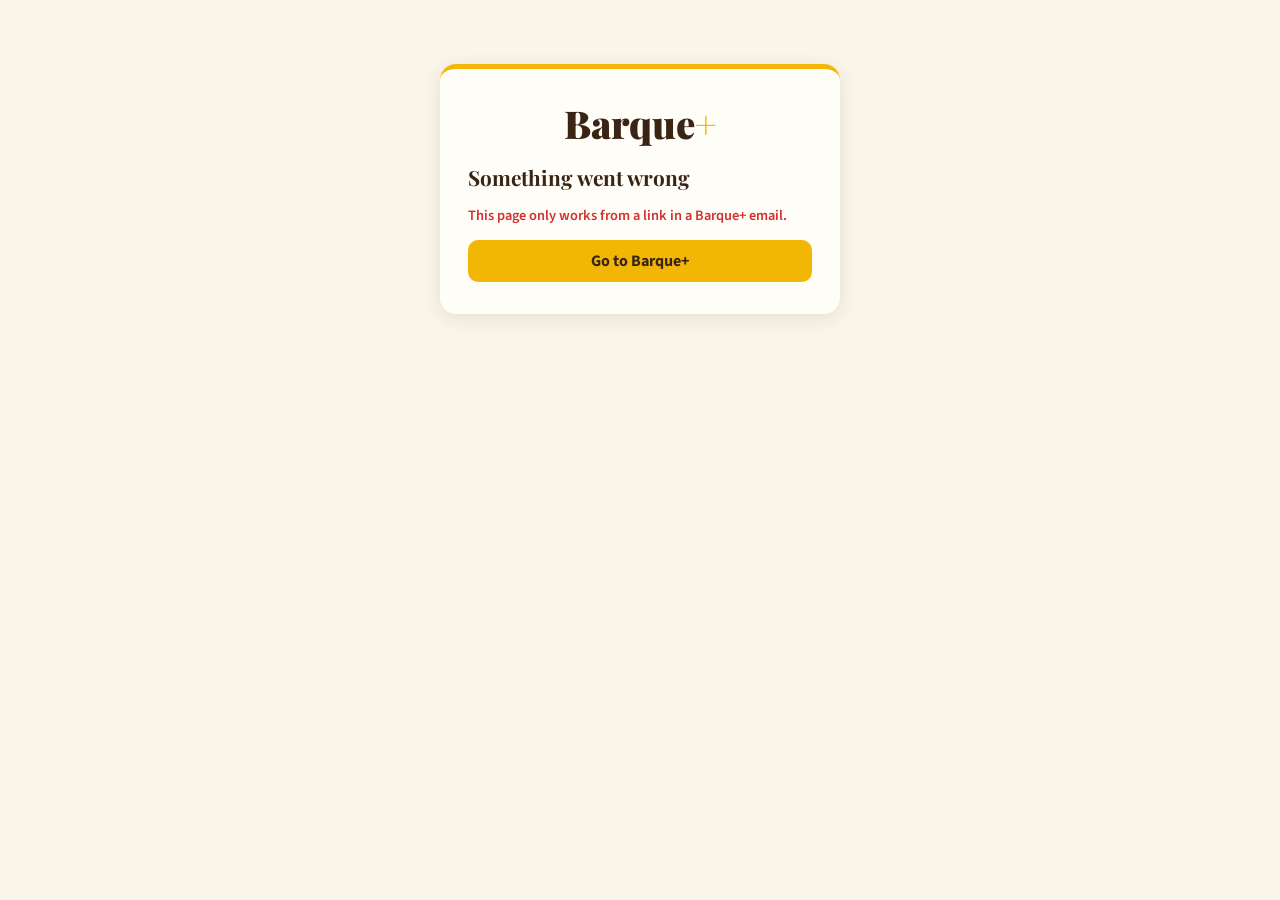
<file: auth-action.html>
<!DOCTYPE html>
<html lang="en">
<head>
  <meta charset="UTF-8">
  <meta name="viewport" content="width=device-width, initial-scale=1.0">
  <link rel="icon" href="data:image/svg+xml,%3Csvg xmlns='http://www.w3.org/2000/svg' viewBox='0 0 64 64'%3E%3Crect width='64' height='64' rx='14' fill='%233a2414'/%3E%3Ctext x='8' y='46' font-family='Georgia,serif' font-weight='900' font-size='38' fill='%23fffdf8'%3EB%3C/text%3E%3Ctext x='36' y='40' font-family='Georgia,serif' font-weight='900' font-size='30' fill='%23f2b705'%3E+%3C/text%3E%3C/svg%3E">
  <!-- Use the saved season theme right away (before the page draws) -->
  <script>try { var t = localStorage.getItem('barque.theme'); if (t && t !== 'fall') document.documentElement.dataset.theme = t; } catch (e) {}</script>
  <title>Barque+</title>
  <link rel="preconnect" href="https://fonts.googleapis.com">
  <link rel="preconnect" href="https://fonts.gstatic.com" crossorigin>
  <link href="https://fonts.googleapis.com/css2?family=Playfair+Display:wght@700;900&family=Source+Sans+3:wght@400;600;700&display=swap" rel="stylesheet">
  <link rel="stylesheet" href="css/style.css">
</head>
<!-- This page opens from the links in Barque+ emails
     (verify your email / reset your password). -->
<body class="action-page">
  <main class="action-card">
    <div class="auth-brand">Barque<span class="plus">+</span></div>

    <h3 class="auth-heading" id="actionHeading">One moment…</h3>
    <p class="code-note" id="actionNote" hidden></p>
    <p class="form-error" id="actionError" role="alert"></p>

    <!-- Only for "reset password" links -->
    <form class="auth-form" id="resetForm" novalidate hidden>
      <label class="field">
        <span>New password (at least 6 characters)</span>
        <input type="password" id="newPassword" autocomplete="new-password">
      </label>
      <label class="field">
        <span>Type password again</span>
        <input type="password" id="newConfirm" autocomplete="new-password">
      </label>
      <p class="form-error" id="resetError" role="alert"></p>
      <button type="submit" class="btn-primary" id="resetBtn">Set New Password</button>
    </form>

    <a class="btn-primary btn-link" id="homeLink" href="./" hidden>Go to Barque+</a>
  </main>

  <script type="module" src="js/auth-action.js"></script>
</body>
</html>
</file>
<file: css/style.css>
/* ============================================================
   Barque+ main stylesheet
   Colors: brown, yellow, white, with brighter accents for emphasis.
   Change a color here and it updates everywhere.
   ============================================================ */
:root {
  --brown-900: #3a2414;
  --brown-800: #4d311b;
  --brown-600: #7a5230;
  --brown-300: #c9ad8c;
  --yellow-500: #f2b705;
  --yellow-400: #ffc928;
  --yellow-100: #fff3c4;
  --white: #fffdf8;
  --paper: #faf5e9;

  /* Accent highlights (for emphasis only) */
  --accent-teal: #1f9e8f;
  --accent-red: #d9480f;

  /* The same colors as "r, g, b", for see-through shadows and glows */
  --shadow-rgb: 58, 36, 20;
  --gold-rgb: 242, 183, 5;
  --teal-rgb: 31, 158, 143;
  --red-rgb: 217, 72, 15;

  --left-open: 240px;
  --right-open: 260px;
  --closed: 64px;
  --speed: 0.35s;
  --ease: cubic-bezier(0.4, 0, 0.2, 1);

  --font-display: "Playfair Display", Georgia, "Times New Roman", serif;
  --font-body: "Source Sans 3", -apple-system, "Segoe UI", Helvetica, Arial, sans-serif;
}

* { box-sizing: border-box; }

html, body {
  margin: 0;
  transition: background-color 0.4s;
  height: 100%;
  background: var(--paper);
  color: var(--brown-900);
  font-family: var(--font-body);
}

.plus { color: var(--yellow-500); }

/* ---------- Overall 3-column layout ---------- */
.app {
  display: flex;
  height: 100vh;
  overflow: hidden;
}

.main {
  flex: 1;
  min-width: 0;
  overflow-y: auto;
  padding: 0 48px 48px;
}

/* ---------- Shared sidebar behaviour ---------- */
.sidebar {
  flex-shrink: 0;
  display: flex;
  flex-direction: column;
  overflow: hidden;
  transition: width var(--speed) var(--ease);
}
.sidebar-left  { width: var(--left-open); }
.sidebar-right { width: var(--right-open); }
.sidebar.collapsed { width: var(--closed); }

/* Text that fades away when a sidebar is collapsed */
.fade-label {
  white-space: nowrap;
  transition: opacity calc(var(--speed) * 0.6) var(--ease);
}
.sidebar.collapsed .fade-label {
  opacity: 0;
  pointer-events: none;
}

.sidebar-top {
  display: flex;
  align-items: center;
  height: 72px;
  padding: 0 12px;
}

.collapse-btn {
  width: 40px;
  height: 40px;
  flex-shrink: 0;
  border: none;
  border-radius: 10px;
  background: transparent;
  cursor: pointer;
  display: grid;
  place-items: center;
  transition: background 0.2s, transform var(--speed) var(--ease);
}
.collapse-btn svg {
  width: 22px;
  height: 22px;
  fill: none;
  stroke-width: 2.5;
  stroke-linecap: round;
  stroke-linejoin: round;
}
/* Arrow flips direction when collapsed */
.sidebar.collapsed .collapse-btn { transform: rotate(180deg); }

/* ---------- LEFT sidebar ---------- */
.sidebar-left {
  background: linear-gradient(180deg, var(--brown-900), var(--brown-800));
  color: var(--white);
  box-shadow: 2px 0 12px rgba(var(--shadow-rgb), 0.25);
  z-index: 2;
}
.sidebar-left .sidebar-top { justify-content: space-between; }
.sidebar-left .collapse-btn svg { stroke: var(--yellow-400); }
.sidebar-left .collapse-btn:hover { background: rgba(255, 255, 255, 0.1); }

.brand {
  position: relative;
  text-decoration: none;
  color: var(--white);
  font-family: var(--font-display);
  font-weight: 900;
  font-size: 1.7rem;
  height: 40px;
  min-width: 40px;
  display: flex;
  align-items: center;
}
.brand-full { padding-left: 4px; }
/* When collapsed, hide the brand entirely and keep just the arrow button centered */
.sidebar-left.collapsed .brand { display: none; }
.sidebar-left.collapsed .sidebar-top { justify-content: center; }

.nav {
  display: flex;
  flex-direction: column;
  gap: 4px;
  padding: 12px;
  border-top: 1px solid rgba(var(--gold-rgb), 0.25);
}
.nav-link {
  display: flex;
  align-items: center;
  gap: 14px;
  height: 44px;
  padding: 0 10px;
  border-radius: 10px;
  color: var(--brown-300);
  text-decoration: none;
  font-weight: 600;
  font-size: 1rem;
  transition: background 0.2s, color 0.2s;
}
.nav-link svg {
  width: 22px;
  height: 22px;
  flex-shrink: 0;
  fill: none;
  stroke: currentColor;
  stroke-width: 1.8;
  stroke-linecap: round;
  stroke-linejoin: round;
}
.nav-link:hover {
  background: rgba(255, 255, 255, 0.08);
  color: var(--white);
}
.nav-link.active {
  background: var(--yellow-500);
  color: var(--brown-900);
}

.sidebar-foot {
  margin-top: auto;
  padding: 16px 20px;
  font-size: 0.8rem;
  color: var(--brown-300);
  letter-spacing: 0.04em;
  text-transform: uppercase;
}

/* ---------- RIGHT sidebar ---------- */
.sidebar-right {
  background: var(--white);
  border-left: 4px solid var(--yellow-500);
  box-shadow: -2px 0 12px rgba(var(--shadow-rgb), 0.08);
}
.sidebar-right .collapse-btn svg { stroke: var(--brown-600); }
.sidebar-right .collapse-btn:hover { background: var(--yellow-100); }
.sidebar-right.collapsed .sidebar-top { justify-content: center; padding: 0; }

.profile {
  display: flex;
  flex-direction: column;
  align-items: center;
  padding: 8px 16px 24px;
  border-bottom: 1px solid var(--yellow-100);
  transition: padding var(--speed) var(--ease);
}
.sidebar-right.collapsed .profile { padding: 8px 0 16px; }

.avatar {
  width: 96px;
  height: 96px;
  padding: 0;
  border-radius: 50%;
  border: 4px solid var(--yellow-500);
  background: var(--yellow-100);
  cursor: pointer;
  overflow: hidden;
  transition: width var(--speed) var(--ease), height var(--speed) var(--ease),
              border-width var(--speed) var(--ease), transform 0.2s, box-shadow 0.2s;
}
.avatar:hover {
  transform: scale(1.05);
  box-shadow: 0 0 0 4px rgba(var(--teal-rgb), 0.35);
}
.avatar svg {
  width: 100%;
  height: 100%;
  display: block;
}
.sidebar-right.collapsed .avatar {
  width: 40px;
  height: 40px;
  border-width: 2px;
}

.profile-type {
  margin-top: 14px;
  padding: 3px 12px;
  border-radius: 999px;
  background: var(--accent-teal);
  color: var(--white);
  font-size: 0.8rem;
  font-weight: 700;
  letter-spacing: 0.05em;
  text-transform: uppercase;
}
.sidebar-right.collapsed .profile-type {
  height: 0;
  margin: 0;
  padding: 0;
}

.sidebar-slot {
  flex: 1;
  padding: 16px;
}

/* ---------- Main area: newspaper masthead ---------- */
.masthead {
  text-align: center;
  padding: 28px 0 18px;
  border-bottom: 3px double var(--brown-800);
  margin-bottom: 32px;
}
.masthead-date {
  font-size: 0.85rem;
  font-weight: 600;
  letter-spacing: 0.12em;
  text-transform: uppercase;
  color: var(--brown-600);
}
.masthead-title {
  margin: 4px 0 0;
  font-family: var(--font-display);
  font-weight: 900;
  font-size: clamp(2.8rem, 6vw, 4.5rem);
  line-height: 1.05;
  color: var(--brown-900);
}
.masthead-sub {
  font-style: italic;
  color: var(--brown-600);
}

/* ---------- Page content ---------- */
.page-title {
  font-family: var(--font-display);
  font-size: 2rem;
  margin: 0 0 8px;
  display: inline-block;
  border-bottom: 5px solid var(--yellow-500);
}
.placeholder {
  margin-top: 24px;
  padding: 40px;
  border: 2px dashed var(--brown-300);
  border-radius: 14px;
  text-align: center;
  color: var(--brown-600);
  background: var(--white);
}

/* Keep content at a readable width even when both sidebars are closed */
.masthead, .page {
  max-width: 1000px;
  margin-left: auto;
  margin-right: auto;
}

/* ============================================================
   Logged in / logged out (Step 3: accounts)
   ============================================================ */

/* While checking whether you're logged in, show nothing (avoids a flash) */
body.checking .app { visibility: hidden; }

/* Logged out: no website at all, only the right sidebar */
body.logged-out .sidebar-left,
body.logged-out .main > * { display: none; }
body.logged-out .sidebar-right { width: 320px; }
body.logged-out .sidebar-right .collapse-btn { display: none; }
body.logged-out .sidebar-right.collapsed .fade-label { opacity: 1; pointer-events: auto; }

body.logged-out .only-logged-in { display: none !important; }
body.logged-in  .only-logged-out { display: none !important; }

.profile-name {
  margin-top: 12px;
  font-family: var(--font-display);
  font-weight: 700;
  font-size: 1.2rem;
  max-width: 100%;
  overflow: hidden;
  text-overflow: ellipsis;
}
.profile-name + .profile-type { margin-top: 6px; }
.sidebar-right.collapsed .profile-name { height: 0; margin: 0; }

.sidebar-bottom {
  padding: 16px;
  border-top: 1px solid var(--yellow-100);
}

/* ---------- Buttons ---------- */
.btn-primary,
.btn-outline {
  width: 100%;
  height: 42px;
  border-radius: 10px;
  font-family: var(--font-body);
  font-size: 1rem;
  font-weight: 700;
  cursor: pointer;
  transition: background 0.2s, transform 0.1s, box-shadow 0.2s;
}
.btn-primary {
  border: none;
  background: var(--yellow-500);
  color: var(--brown-900);
}
.btn-primary:hover { background: var(--yellow-400); box-shadow: 0 3px 10px rgba(var(--gold-rgb), 0.4); }
.btn-primary:active { transform: translateY(1px); }
.btn-primary:disabled { opacity: 0.6; cursor: wait; }

.btn-outline {
  border: 2px solid var(--brown-300);
  background: transparent;
  color: var(--brown-600);
}
.btn-outline:hover { border-color: var(--accent-red); color: var(--accent-red); }

.link-btn {
  border: none;
  background: none;
  padding: 4px;
  color: var(--accent-teal);
  font-family: var(--font-body);
  font-size: 0.9rem;
  font-weight: 600;
  cursor: pointer;
}
.link-btn:hover { text-decoration: underline; }

/* ---------- Login / create account panel ---------- */
.auth {
  padding: 8px 24px 24px;
  display: flex;
  flex-direction: column;
}
.auth-brand {
  font-family: var(--font-display);
  font-weight: 900;
  font-size: 2.4rem;
  text-align: center;
  margin-top: 12px;
}
.auth-welcome {
  text-align: center;
  color: var(--brown-600);
  margin: 4px 0 20px;
}

.auth-tabs {
  display: flex;
  gap: 6px;
  padding: 4px;
  background: var(--yellow-100);
  border-radius: 12px;
}
.auth-tab {
  flex: 1;
  height: 38px;
  border: none;
  border-radius: 9px;
  background: transparent;
  color: var(--brown-600);
  font-family: var(--font-body);
  font-size: 0.9rem;
  font-weight: 700;
  white-space: nowrap;
  cursor: pointer;
  transition: background 0.2s, color 0.2s;
}
.auth-tab:hover { color: var(--brown-900); }
.auth-tab.active {
  background: var(--brown-800);
  color: var(--white);
}

.auth-form {
  display: flex;
  flex-direction: column;
  gap: 12px;
  margin-top: 20px;
  animation: slideDown 0.3s var(--ease);
}
.auth-form[hidden] { display: none; }
@keyframes slideDown {
  from { opacity: 0; transform: translateY(-8px); }
  to   { opacity: 1; transform: none; }
}
.auth-heading {
  margin: 0;
  font-family: var(--font-display);
  font-size: 1.3rem;
}

.field {
  display: flex;
  flex-direction: column;
  gap: 4px;
  font-size: 0.85rem;
  font-weight: 700;
  color: var(--brown-600);
}
.field input {
  height: 42px;
  padding: 0 12px;
  border: 2px solid var(--brown-300);
  border-radius: 10px;
  background: var(--white);
  color: var(--brown-900);
  font-family: var(--font-body);
  font-size: 1rem;
  transition: border-color 0.2s, box-shadow 0.2s;
}
.field input:focus {
  outline: none;
  border-color: var(--yellow-500);
  box-shadow: 0 0 0 3px rgba(var(--gold-rgb), 0.3);
}
.field[hidden] { display: none; }

.username-preview {
  margin-top: -6px;
  font-size: 0.85rem;
  color: var(--accent-teal);
  min-height: 0;
}
.username-preview:empty { display: none; }

.form-error {
  margin: 0;
  color: #d32f2f;
  font-size: 0.9rem;
  font-weight: 600;
}
.form-error:empty { display: none; }

/* ---------- Messages ---------- */
.code-note {
  margin: 0;
  padding: 10px 12px;
  border-radius: 10px;
  background: rgba(var(--teal-rgb), 0.1);
  border-left: 4px solid var(--accent-teal);
  font-size: 0.9rem;
  color: var(--brown-800);
  line-height: 1.4;
}
.form-success {
  margin: 0;
  color: var(--accent-teal);
  font-size: 0.9rem;
  font-weight: 600;
}
.form-success:empty { display: none; }
.auth-links {
  display: flex;
  flex-wrap: wrap;
  justify-content: center;
  gap: 4px 14px;
}
.auth-links [hidden] { display: none; }

/* ---------- Waiting for email verification ---------- */
.verify {
  display: flex;
  flex-direction: column;
  gap: 12px;
  margin-top: 4px;
  animation: slideDown 0.3s var(--ease);
}
.verify[hidden] { display: none; }
#authChooser[hidden] { display: none; }

/* ---------- Page that opens from email links (auth-action.html) ---------- */
body.action-page {
  display: flex;
  justify-content: center;
  align-items: flex-start;
  padding: 64px 16px;
}
.action-card {
  width: 100%;
  max-width: 400px;
  display: flex;
  flex-direction: column;
  gap: 14px;
  padding: 28px 28px 32px;
  background: var(--white);
  border-radius: 16px;
  border-top: 5px solid var(--yellow-500);
  box-shadow: 0 4px 18px rgba(var(--shadow-rgb), 0.1);
}
.action-card .auth-brand { margin-top: 0; }
.action-card .auth-form { margin-top: 0; }
.action-card [hidden] { display: none !important; }
.btn-link {
  display: grid;
  place-items: center;
  text-decoration: none;
}

/* ============================================================
   News (Step 4)
   ============================================================ */
.news-sample-note { margin: 8px 0 0; }

.news-toolbar {
  display: flex;
  flex-wrap: wrap;
  gap: 12px;
  align-items: center;
  margin: 20px 0 8px;
}
.news-search {
  flex: 1;
  min-width: 220px;
  display: flex;
  align-items: center;
  gap: 8px;
  height: 44px;
  padding: 0 14px;
  background: var(--white);
  border: 2px solid var(--brown-300);
  border-radius: 999px;
  transition: border-color 0.2s, box-shadow 0.2s;
}
.news-search:focus-within {
  border-color: var(--yellow-500);
  box-shadow: 0 0 0 3px rgba(var(--gold-rgb), 0.25);
}
.news-search svg {
  width: 18px; height: 18px; flex-shrink: 0;
  fill: none; stroke: var(--brown-600); stroke-width: 2.2; stroke-linecap: round;
}
.news-search input {
  flex: 1; border: none; outline: none; background: transparent;
  font-family: var(--font-body); font-size: 1rem; color: var(--brown-900);
}
.news-sort {
  display: flex; align-items: center; gap: 8px;
  font-size: 0.9rem; font-weight: 700; color: var(--brown-600);
}
.news-sort select {
  height: 44px; padding: 0 12px; border-radius: 10px;
  border: 2px solid var(--brown-300); background: var(--white);
  font-family: var(--font-body); font-size: 0.95rem; color: var(--brown-900); cursor: pointer;
}

.news-list { display: flex; flex-direction: column; gap: 16px; margin-top: 8px; }

.news-card {
  display: flex;
  align-items: stretch;
  background: var(--white);
  border-radius: 14px;
  box-shadow: 0 2px 10px rgba(var(--shadow-rgb), 0.08);
  overflow: hidden;
  transition: transform 0.15s, box-shadow 0.2s;
}
.news-card:hover { transform: translateY(-2px); box-shadow: 0 6px 18px rgba(var(--shadow-rgb), 0.14); }

.news-card-main {
  flex: 1; min-width: 0;
  display: flex; gap: 18px;
  padding: 16px;
  color: inherit; text-decoration: none;
}
.news-thumb {
  width: 180px; height: 120px; flex-shrink: 0;
  border-radius: 10px; overflow: hidden; background: var(--yellow-100);
}
.news-thumb img { width: 100%; height: 100%; object-fit: cover; display: block; }
.news-thumb-empty {
  width: 100%; height: 100%; display: grid; place-items: center;
  font-family: var(--font-display); font-weight: 900; font-size: 2.6rem; color: var(--brown-300);
}
.news-thumb-empty span { color: var(--yellow-500); }

.news-info { min-width: 0; display: flex; flex-direction: column; gap: 4px; }
.news-meta { font-size: 0.85rem; font-weight: 600; color: var(--brown-600); display: flex; align-items: center; gap: 8px; flex-wrap: wrap; }
.new-label {
  padding: 1px 8px; border-radius: 999px;
  background: rgba(var(--teal-rgb), 0.12); color: var(--accent-teal);
  font-size: 0.72rem; font-weight: 700; letter-spacing: 0.06em; text-transform: uppercase;
}
.news-title { margin: 0; font-family: var(--font-display); font-size: 1.3rem; line-height: 1.25; }
.news-card:hover .news-title { color: var(--brown-600); }
.news-excerpt {
  margin: 2px 0 0; color: var(--brown-800); line-height: 1.45;
  display: -webkit-box; -webkit-line-clamp: 3; line-clamp: 3; -webkit-box-orient: vertical; overflow: hidden;
}
.news-views {
  display: inline-flex; align-items: center; gap: 5px;
  margin-top: auto; font-size: 0.85rem; color: var(--brown-600);
}
.news-views svg { width: 17px; height: 17px; fill: none; stroke: currentColor; stroke-width: 2; }

/* ---------- Voting ---------- */
.vote-box {
  display: flex; flex-direction: column; align-items: center; justify-content: center; gap: 2px;
  padding: 0 14px; border-left: 1px solid var(--yellow-100); background: var(--paper);
}
.vote-box.horizontal {
  flex-direction: row; gap: 6px; padding: 4px 8px;
  border: 1px solid var(--yellow-100); border-radius: 999px; background: var(--white);
}
.vote-box button {
  width: 34px; height: 30px; border: none; border-radius: 8px; background: transparent;
  cursor: pointer; display: grid; place-items: center; transition: background 0.15s, transform 0.1s;
}
.vote-box button:hover { background: var(--yellow-100); }
.vote-box button:active { transform: scale(0.9); }
.vote-box svg { width: 20px; height: 20px; fill: var(--brown-300); transition: fill 0.15s; }
.vote-up.voted svg { fill: var(--accent-teal); }
.vote-down.voted svg { fill: var(--accent-red); }
.vote-score { font-weight: 700; min-width: 2ch; text-align: center; color: var(--brown-900); }

/* ---------- One article ---------- */
.back-link {
  display: inline-block; margin-bottom: 16px;
  color: var(--accent-teal); font-weight: 700; text-decoration: none;
}
.back-link:hover { text-decoration: underline; }
.article { max-width: 720px; }
.article-title { margin: 0 0 10px; font-family: var(--font-display); font-size: clamp(1.8rem, 4vw, 2.6rem); line-height: 1.15; }
.article-meta {
  display: flex; flex-wrap: wrap; align-items: center; gap: 16px;
  padding-bottom: 14px; margin-bottom: 20px; border-bottom: 1px solid var(--brown-300);
  color: var(--brown-600); font-weight: 600; font-size: 0.95rem;
}
.article-meta .news-views { margin-top: 0; }
.article figure { margin: 22px 0; }
.article figure img { width: 100%; border-radius: 12px; display: block; }
.article figcaption { margin-top: 8px; font-size: 0.88rem; font-style: italic; color: var(--brown-600); }
.article-body p { font-size: 1.08rem; line-height: 1.7; margin: 0 0 16px; }
.article-body h3 { font-family: var(--font-display); font-size: 1.35rem; margin: 26px 0 10px; }
.article-body blockquote {
  margin: 20px 0; padding: 6px 0 6px 18px;
  border-left: 4px solid var(--yellow-500); font-style: italic; font-size: 1.1rem; color: var(--brown-800);
}
.article-source { display: inline-block; margin-top: 8px; color: var(--accent-teal); font-weight: 700; }

/* ---------- Comments ---------- */
.comments { max-width: 720px; margin-top: 40px; padding-top: 20px; border-top: 3px double var(--brown-800); }
.comments-title { margin: 0 0 12px; font-family: var(--font-display); font-size: 1.4rem; }
.comments-title span { color: var(--brown-600); font-size: 1rem; }
.comment-form textarea {
  width: 100%; padding: 12px; resize: vertical; min-height: 80px;
  border: 2px solid var(--brown-300); border-radius: 12px; background: var(--white);
  font-family: var(--font-body); font-size: 1rem; color: var(--brown-900);
}
.comment-form textarea:focus { outline: none; border-color: var(--yellow-500); box-shadow: 0 0 0 3px rgba(var(--gold-rgb), 0.25); }
.comment-form-row { display: flex; justify-content: space-between; align-items: center; margin-top: 8px; }
.comment-counter { font-size: 0.85rem; color: var(--brown-600); }
.comment-counter.full { color: var(--accent-red); font-weight: 700; }
.comment-post { width: auto; padding: 0 22px; }
.comment-list { list-style: none; margin: 18px 0 0; padding: 0; display: flex; flex-direction: column; gap: 12px; }
.comment { background: var(--white); border-radius: 12px; padding: 12px 16px; box-shadow: 0 1px 6px rgba(var(--shadow-rgb), 0.06); }
.comment-head { font-size: 0.85rem; color: var(--brown-600); }
.comment-head strong { color: var(--brown-900); }
.comment-text { margin: 4px 0 0; line-height: 1.5; white-space: pre-wrap; overflow-wrap: anywhere; }
.comment-empty { color: var(--brown-600); font-style: italic; }
/* An image that failed to load: hide the picture, keep any caption */
.article figure.image-failed img, img.image-failed { display: none; }

/* ============================================================
   Events (Step 5)
   ============================================================ */
.events-note { margin: 8px 0 0; }
.events-intro { color: var(--brown-600); margin: 12px 0 18px; }
.events-list { list-style: none; margin: 0; padding: 0; display: flex; flex-direction: column; gap: 12px; }

.event-item {
  opacity: var(--fade, 1);   /* older events fade (set per event in js/events.js) */
  transition: opacity 0.25s;
}
.event-item:hover, .event-item:focus-within { opacity: 1; }

.event-link {
  width: 100%;
  display: flex;
  align-items: center;
  gap: 18px;
  padding: 14px 18px;
  border: none;
  border-left: 5px solid var(--yellow-500);
  border-radius: 12px;
  background: var(--white);
  box-shadow: 0 2px 10px rgba(var(--shadow-rgb), 0.08);
  text-align: left;
  font-family: var(--font-body);
  color: var(--brown-900);
  cursor: pointer;
  transition: transform 0.15s, box-shadow 0.2s, border-color 0.2s;
}
.event-link:hover { transform: translateX(4px); box-shadow: 0 6px 18px rgba(var(--shadow-rgb), 0.14); border-left-color: var(--accent-teal); }
.event-link:focus-visible { outline: 3px solid rgba(var(--teal-rgb), 0.5); outline-offset: 2px; }

.event-date {
  width: 56px; height: 60px; flex-shrink: 0;
  display: flex; flex-direction: column; align-items: center; justify-content: center;
  border-radius: 10px; background: var(--brown-800); color: var(--white);
}
.event-month { font-size: 0.72rem; font-weight: 700; letter-spacing: 0.08em; text-transform: uppercase; color: var(--yellow-400); }
.event-day { font-family: var(--font-display); font-size: 1.5rem; font-weight: 900; line-height: 1; }

.event-text { flex: 1; min-width: 0; display: flex; flex-direction: column; gap: 3px; }
.event-title { font-family: var(--font-display); font-size: 1.2rem; font-weight: 700; }
.event-preview { color: var(--brown-600); font-size: 0.92rem; white-space: nowrap; overflow: hidden; text-overflow: ellipsis; }
.event-arrow { width: 22px; height: 22px; flex-shrink: 0; fill: none; stroke: var(--brown-300); stroke-width: 2.5; stroke-linecap: round; stroke-linejoin: round; transition: stroke 0.2s, transform 0.2s; }
.event-link:hover .event-arrow { stroke: var(--accent-teal); transform: translateX(3px); }

/* ============================================================
   Popup window (js/modal.js), shared by all sections
   ============================================================ */
.modal-overlay {
  position: fixed; inset: 0; z-index: 100;
  display: flex; align-items: center; justify-content: center; padding: 24px;
  background: rgba(var(--shadow-rgb), 0.45);
  opacity: 0; transition: opacity 0.2s;
}
.modal-overlay[hidden] { display: none; }
.modal-overlay.open { opacity: 1; }
.modal {
  position: relative;
  width: 100%; max-width: 560px; max-height: 85vh; overflow-y: auto;
  padding: 28px 30px 26px;
  background: var(--white);
  border-radius: 16px;
  border-top: 6px solid var(--yellow-500);
  box-shadow: 0 20px 50px rgba(var(--shadow-rgb), 0.3);
  transform: translateY(12px) scale(0.98); transition: transform 0.2s var(--ease);
}
.modal-overlay.open .modal { transform: none; }
.modal-close {
  position: absolute; top: 14px; right: 14px;
  width: 36px; height: 36px; border: none; border-radius: 50%;
  background: transparent; cursor: pointer; display: grid; place-items: center;
}
.modal-close:hover { background: var(--yellow-100); }
.modal-close svg { width: 20px; height: 20px; stroke: var(--brown-600); stroke-width: 2.5; stroke-linecap: round; }
.modal-title { margin: 0 40px 4px 0; font-family: var(--font-display); font-size: 1.6rem; line-height: 1.2; }
.modal-subtitle { color: var(--brown-600); font-size: 0.9rem; font-weight: 600; margin-bottom: 14px; }
.modal-body p { margin: 0 0 12px; line-height: 1.6; }
.modal-body p:last-child { margin-bottom: 0; }

/* ============================================================
   Editors (Step 6)
   ============================================================ */
.profile-type.is-editor { background: var(--accent-red); }

/* Editor Mode switch in the right sidebar */
.editor-switch {
  display: flex; align-items: center; gap: 12px;
  padding: 10px 12px; border-radius: 12px; cursor: pointer;
  background: var(--paper); font-weight: 700; color: var(--brown-800);
}
.editor-switch input { position: absolute; opacity: 0; pointer-events: none; }
.switch-track {
  position: relative; width: 44px; height: 24px; flex-shrink: 0;
  border-radius: 999px; background: var(--brown-300); transition: background 0.2s;
}
.switch-thumb {
  position: absolute; top: 3px; left: 3px; width: 18px; height: 18px;
  border-radius: 50%; background: var(--white); box-shadow: 0 1px 3px rgba(0,0,0,0.25);
  transition: transform 0.2s var(--ease);
}
.editor-switch input:checked + .switch-track { background: var(--accent-red); }
.editor-switch input:checked + .switch-track .switch-thumb { transform: translateX(20px); }
.editor-switch input:focus-visible + .switch-track { outline: 3px solid rgba(var(--teal-rgb), 0.5); outline-offset: 2px; }

/* Banner while Editor Mode is on */
.editor-banner {
  display: none; max-width: 1000px; margin: -16px auto 20px;
  padding: 8px 14px; border-radius: 10px;
  background: rgba(var(--red-rgb), 0.1); border-left: 4px solid var(--accent-red);
  color: var(--accent-red); font-weight: 700; font-size: 0.9rem;
}
body.editor-mode .editor-banner { display: block; }

/* "+ Add ..." buttons */
.section-head { display: flex; align-items: center; justify-content: space-between; gap: 16px; flex-wrap: wrap; }
.btn-add {
  height: 40px; padding: 0 18px; border: none; border-radius: 10px; cursor: pointer;
  background: var(--accent-red); color: var(--white);
  font-family: var(--font-body); font-size: 0.95rem; font-weight: 700;
  transition: transform 0.1s, box-shadow 0.2s;
}
.btn-add:hover { box-shadow: 0 3px 10px rgba(var(--red-rgb), 0.35); }
.btn-add:active { transform: translateY(1px); }

/* Trash bins */
.trash-btn {
  width: 38px; height: 38px; flex-shrink: 0; border: none; border-radius: 10px; cursor: pointer;
  background: transparent; display: grid; place-items: center; transition: background 0.15s;
}
.trash-btn svg { width: 20px; height: 20px; fill: none; stroke: var(--accent-red); stroke-width: 2; stroke-linecap: round; stroke-linejoin: round; }
.trash-btn:hover { background: rgba(var(--red-rgb), 0.12); }
.event-item:has(.trash-btn) { display: flex; align-items: center; gap: 8px; }
.event-item:has(.trash-btn) .event-link { flex: 1; }
.comment { position: relative; }
.comment .trash-btn { position: absolute; top: 8px; right: 8px; }

/* Paste box in the "Add an event" popup */
.modal-hint { color: var(--brown-600); font-size: 0.92rem; }
.paste-box {
  width: 100%; padding: 12px; resize: vertical; margin-top: 4px;
  border: 2px solid var(--brown-300); border-radius: 12px; background: var(--white);
  font-family: var(--font-body); font-size: 0.95rem; color: var(--brown-900); line-height: 1.5;
}
.paste-box:focus { outline: none; border-color: var(--yellow-500); box-shadow: 0 0 0 3px rgba(var(--gold-rgb), 0.25); }
.paste-preview { min-height: 1.4em; margin: 8px 0; color: var(--accent-teal); font-size: 0.92rem; }
.modal .btn-primary { margin-top: 6px; }

/* Set Profile Types page */
.types-form { max-width: 420px; display: flex; flex-direction: column; gap: 14px; margin-top: 8px; }
code { background: var(--yellow-100); padding: 1px 6px; border-radius: 6px; font-size: 0.9em; }

/* Message at the bottom of the screen (with Undo) */
.toast {
  position: fixed; left: 50%; bottom: 28px; z-index: 200;
  display: flex; align-items: center; gap: 16px;
  padding: 12px 18px; border-radius: 12px;
  background: var(--brown-900); color: var(--white); font-weight: 600;
  box-shadow: 0 8px 24px rgba(0, 0, 0, 0.25);
  transform: translate(-50%, 30px); opacity: 0; pointer-events: none;
  transition: transform 0.25s var(--ease), opacity 0.25s;
}
.toast.show { transform: translate(-50%, 0); opacity: 1; pointer-events: auto; }
.toast-action {
  border: none; background: none; cursor: pointer; padding: 4px 6px; border-radius: 6px;
  color: var(--yellow-400); font-family: var(--font-body); font-size: 0.95rem; font-weight: 700;
}
.toast-action:hover { background: rgba(255, 255, 255, 0.1); }

/* ============================================================
   Event dates (added after Step 6)
   ============================================================ */
.event-date { width: auto; min-width: 56px; padding: 0 8px; }
.event-date.small .event-day { font-size: 1.15rem; }
.event-month { white-space: nowrap; }
.event-day { white-space: nowrap; }
.event-when { font-size: 0.85rem; font-weight: 700; color: var(--accent-teal); }
.needs-date { color: var(--accent-red); font-weight: 600; }
.events-divider {
  display: flex; align-items: center; gap: 12px; margin: 18px 0 4px;
  color: var(--brown-600); font-size: 0.8rem; font-weight: 700; letter-spacing: 0.1em; text-transform: uppercase;
}
.events-divider::before, .events-divider::after { content: ''; flex: 1; height: 1px; background: var(--brown-300); }
.events-empty { color: var(--brown-600); font-style: italic; padding: 8px 0; }

.edit-btn {
  width: 38px; height: 38px; flex-shrink: 0; border: none; border-radius: 10px; cursor: pointer;
  background: transparent; display: grid; place-items: center; transition: background 0.15s;
}
.edit-btn svg { width: 20px; height: 20px; fill: none; stroke: var(--accent-teal); stroke-width: 2; stroke-linecap: round; stroke-linejoin: round; }
.edit-btn:hover { background: rgba(var(--teal-rgb), 0.12); }

.modal-field { margin-bottom: 2px; }
.paste-preview.bad { color: var(--accent-red); }
.section-head { margin-bottom: 14px; }

/* Long pasted events: let the event box shrink so the preview line is cut
   with "…" instead of pushing the edit/delete buttons off the screen */
.event-link { min-width: 0; }
.event-item:has(.trash-btn) .event-link { min-width: 0; }
.event-title, .modal-title, .modal-body { overflow-wrap: anywhere; }

/* ============================================================
   Student Art (Step 7)
   ============================================================ */
.art-head { margin-bottom: 10px; }
.art-wrap { position: relative; }

/* The scrolling stage: one piece per screen, snapping into place */
.art-stage {
  height: 600px;                      /* replaced in js/art.js to fill the window */
  overflow-y: auto;
  scroll-snap-type: y mandatory;
  scroll-behavior: smooth;
  border-radius: 18px;
  background: var(--brown-900);
  outline: none;
  scrollbar-width: none;
}
.art-stage::-webkit-scrollbar { display: none; }
.art-stage:focus-visible { box-shadow: 0 0 0 3px rgba(var(--gold-rgb), 0.6); }

.art-card {
  position: relative;
  height: 100%;
  scroll-snap-align: start;
  scroll-snap-stop: always;
  display: flex;
  flex-direction: column;
  padding: 22px 22px 0;
  /* sliding-card feel: pieces off screen shrink and dim */
  transform: scale(0.93);
  opacity: 0.45;
  transition: transform 0.45s var(--ease), opacity 0.45s var(--ease);
}
.art-card.active { transform: none; opacity: 1; }

.art-frame {
  flex: 1;
  min-height: 0;
  display: flex;
  align-items: center;
  justify-content: center;
  border-radius: 14px;
  overflow: hidden;
  background: radial-gradient(circle at 50% 40%, var(--brown-800), var(--brown-900));
}
.art-image { max-width: 100%; max-height: 100%; object-fit: contain; display: block; box-shadow: 0 10px 30px rgba(0, 0, 0, 0.45); }
.art-loading { color: var(--brown-300); font-style: italic; }

/* Text pieces */
.art-text {
  width: min(640px, 100%);
  max-height: 100%;
  overflow-y: auto;
  padding: 36px 40px;
  background: var(--paper);
  border-radius: 6px;
  box-shadow: 0 10px 30px rgba(0, 0, 0, 0.4);
}
.art-text-inner p { font-family: var(--font-display); font-size: 1.15rem; line-height: 1.75; margin: 0 0 18px; color: var(--brown-900); }
.art-text-inner p:first-child { font-weight: 700; font-size: 1.4rem; }

/* Video and audio */
.art-embed { width: min(960px, 100%); aspect-ratio: 16 / 9; max-height: 100%; }
.art-embed.tall { aspect-ratio: auto; height: min(420px, 100%); }
.art-embed iframe { width: 100%; height: 100%; border: 0; border-radius: 10px; background: #000; }
.art-video { max-width: 100%; max-height: 100%; border-radius: 10px; background: #000; }
.art-audio { display: flex; flex-direction: column; align-items: center; gap: 22px; width: min(520px, 90%); }
.art-audio svg, .art-media-sample svg { width: 90px; height: 90px; fill: none; stroke: var(--yellow-500); stroke-width: 1.4; stroke-linecap: round; stroke-linejoin: round; }
.art-audio audio { width: 100%; }
.art-media-sample { display: flex; flex-direction: column; align-items: center; gap: 14px; color: var(--brown-300); font-weight: 600; letter-spacing: 0.04em; }

/* Caption bar under each piece */
.art-info { display: flex; align-items: center; gap: 10px; padding: 14px 4px 18px; color: var(--white); }
.art-caption { flex: 1; min-width: 0; }
.art-type {
  display: inline-block; margin-bottom: 4px; padding: 1px 9px; border-radius: 999px;
  background: rgba(var(--gold-rgb), 0.18); color: var(--yellow-400);
  font-size: 0.7rem; font-weight: 700; letter-spacing: 0.08em; text-transform: uppercase;
}
.art-title { margin: 0; font-family: var(--font-display); font-size: 1.45rem; overflow-wrap: anywhere; }
.art-meta { color: var(--brown-300); font-size: 0.9rem; margin-top: 2px; }
.art-info .edit-btn:hover, .art-info .trash-btn:hover { background: rgba(255, 255, 255, 0.1); }

/* The ••• button */
.art-more {
  width: 52px; height: 40px; flex-shrink: 0; border: none; border-radius: 999px; cursor: pointer;
  display: flex; align-items: center; justify-content: center; gap: 5px;
  background: rgba(255, 255, 255, 0.1); transition: background 0.2s;
}
.art-more span { width: 6px; height: 6px; border-radius: 50%; background: var(--yellow-400); }
.art-more:hover, .art-more[aria-expanded="true"] { background: var(--yellow-500); }
.art-more:hover span, .art-more[aria-expanded="true"] span { background: var(--brown-900); }

/* Background text panel: slides up over the piece */
.art-description {
  position: absolute; left: 22px; right: 22px; bottom: 82px;
  max-height: 60%; overflow-y: auto;
  padding: 20px 24px; border-radius: 14px;
  background: var(--white); color: var(--brown-900);
  box-shadow: 0 -8px 30px rgba(0, 0, 0, 0.35);
  animation: slideUp 0.3s var(--ease);
}
.art-description[hidden] { display: none; }
.art-description h3 { margin: 0 0 8px; font-family: var(--font-display); }
.art-description p { margin: 0 0 10px; line-height: 1.6; }
@keyframes slideUp { from { opacity: 0; transform: translateY(16px); } to { opacity: 1; transform: none; } }

/* Dots on the right: one per piece */
.art-dots {
  position: absolute; right: -26px; top: 50%; transform: translateY(-50%);
  display: flex; flex-direction: column; gap: 8px;
}
.art-dots button {
  width: 10px; height: 10px; padding: 0; border: none; border-radius: 50%; cursor: pointer;
  background: var(--brown-300); transition: transform 0.2s, background 0.2s;
}
.art-dots button.active { background: var(--yellow-500); transform: scale(1.4); }

/* "Add an art piece" popup */
.type-choice { display: flex; gap: 6px; padding: 4px; margin-bottom: 14px; background: var(--yellow-100); border-radius: 12px; }
.type-option {
  flex: 1; height: 38px; border: none; border-radius: 9px; background: transparent; cursor: pointer;
  font-family: var(--font-body); font-size: 0.92rem; font-weight: 700; color: var(--brown-600);
}
.type-option.selected { background: var(--brown-800); color: var(--white); }
.type-panel[hidden] { display: none; }
.type-panel { margin-bottom: 6px; }
.art-upload-preview { display: block; max-width: 100%; max-height: 200px; margin: 6px auto 10px; border-radius: 8px; }
.modal .field { margin-bottom: 10px; }
.modal .field input[type="file"] { height: auto; padding: 10px; }


/* ============================================================
   Seasonal themes (Settings → Season theme)
   Fall is the default (the colors at the top of this file).
   Each theme swaps the same color names for its own colors.
   ============================================================ */
:root[data-theme="winter"] {
  --brown-900: #142338;  --brown-800: #1c3352;  --brown-600: #3f5f86;  --brown-300: #a7bcd4;
  --yellow-500: #7fb8ec; --yellow-400: #a8d0f5; --yellow-100: #e2eefa;
  --white: #fbfdff;      --paper: #eef4fb;
  --accent-teal: #1f8fae;
  --shadow-rgb: 20, 35, 56;  --gold-rgb: 127, 184, 236;  --teal-rgb: 31, 143, 174;
}
:root[data-theme="spring"] {
  --brown-900: #4a2236;  --brown-800: #5f2d45;  --brown-600: #8f5470;  --brown-300: #d9b0c1;
  --yellow-500: #f3a3bd; --yellow-400: #f7bfd0; --yellow-100: #fde4ec;
  --white: #fffafc;      --paper: #fdf3f6;
  --accent-teal: #3d9a6e;
  --shadow-rgb: 74, 34, 54;  --gold-rgb: 243, 163, 189;  --teal-rgb: 61, 154, 110;
}
:root[data-theme="summer"] {
  --brown-900: #1d3a29;  --brown-800: #285036;  --brown-600: #4c7a5b;  --brown-300: #a7c8b0;
  --yellow-500: #95d36b; --yellow-400: #b5e293; --yellow-100: #e1f2d6;
  --white: #fbfefa;      --paper: #f1f8ee;
  --accent-teal: #1f8fb0;
  --shadow-rgb: 29, 58, 41;  --gold-rgb: 149, 211, 107;  --teal-rgb: 31, 143, 176;
}

/* ---------- Settings button (top right of the account sidebar) ---------- */
.sidebar-right .sidebar-top { justify-content: space-between; }
.settings-btn svg { stroke: var(--brown-600); }
.settings-btn:hover { background: var(--yellow-100); }
.settings-btn:hover svg { transform: rotate(40deg); }
.settings-btn svg { transition: transform 0.4s var(--ease); }
.sidebar-right.collapsed .settings-btn,
body.logged-out .settings-btn { display: none; }

/* ---------- Settings popup ---------- */
.settings-label { margin: 0 0 10px; font-weight: 700; color: var(--brown-600); font-size: 0.9rem; letter-spacing: 0.04em; text-transform: uppercase; }
.theme-options { display: grid; grid-template-columns: repeat(2, 1fr); gap: 10px; }
.theme-option {
  display: flex; align-items: center; gap: 12px; padding: 12px 14px;
  border: 2px solid var(--brown-300); border-radius: 12px; background: var(--white); cursor: pointer;
  font-family: var(--font-body); font-size: 1rem; font-weight: 700; color: var(--brown-900); text-align: left;
  transition: border-color 0.2s, box-shadow 0.2s, transform 0.1s;
}
.theme-option:hover { border-color: var(--yellow-500); }
.theme-option.selected { border-color: var(--brown-800); box-shadow: 0 0 0 3px rgba(var(--gold-rgb), 0.45); }
.theme-swatches { display: flex; }
.theme-swatches span { width: 20px; height: 20px; border-radius: 50%; border: 2px solid #fff; margin-left: -6px; box-shadow: 0 1px 3px rgba(0, 0, 0, 0.2); }
.theme-swatches span:first-child { margin-left: 0; }
.theme-option small { display: block; font-weight: 600; font-size: 0.78rem; color: var(--brown-600); }
.collapse-btn:focus-visible { outline: 3px solid rgba(var(--gold-rgb), 0.7); outline-offset: 1px; }

/* ============================================================
   Club Information (Step 8): a bulletin board
   Each club has its own color (--club), picked in js/clubs.js.
   ============================================================ */
.clubs-banner {
  position: relative;
  padding: 22px 26px;
  margin-bottom: 18px;
  border-radius: 16px;
  background:
    radial-gradient(circle at 12% 30%, rgba(255, 255, 255, 0.18) 0 2px, transparent 3px),
    radial-gradient(circle at 70% 60%, rgba(255, 255, 255, 0.14) 0 2px, transparent 3px),
    var(--brown-800);
  background-size: 34px 34px, 46px 46px, auto;
  color: var(--white);
}
.clubs-title { margin: 0; font-family: var(--font-display); font-size: 2rem; }
.clubs-banner p { margin: 4px 0 0; color: var(--brown-300); }
.clubs-toolbar { margin-bottom: 18px; }
.clubs-search { max-width: 420px; }

.clubs-board {
  display: grid;
  grid-template-columns: repeat(auto-fill, minmax(260px, 1fr));
  gap: 22px;
  padding: 22px;
  border-radius: 18px;
  background:
    radial-gradient(rgba(var(--shadow-rgb), 0.08) 1px, transparent 1.5px) 0 0 / 14px 14px,
    var(--yellow-100);
  box-shadow: inset 0 2px 10px rgba(var(--shadow-rgb), 0.08);
}
.clubs-empty { grid-column: 1 / -1; margin: 0; }

.club-card {
  position: relative;
  display: flex;
  flex-direction: column;
  background: var(--white);
  border-top: 6px solid var(--club);
  border-radius: 6px 6px 12px 12px;
  box-shadow: 0 4px 12px rgba(var(--shadow-rgb), 0.14);
  transform: rotate(-0.6deg);
  transition: transform 0.2s var(--ease), box-shadow 0.2s;
}
.club-card:nth-child(even) { transform: rotate(0.7deg); }
.club-card:nth-child(3n) { transform: rotate(-0.2deg); }
.club-card:hover { transform: translateY(-4px) rotate(0deg); box-shadow: 0 10px 22px rgba(var(--shadow-rgb), 0.2); }
.club-pin {
  position: absolute; top: -12px; left: 50%; width: 16px; height: 16px; margin-left: -8px; z-index: 1;
  border-radius: 50%; background: var(--club);
  box-shadow: inset -2px -3px 0 rgba(0, 0, 0, 0.25), 0 2px 3px rgba(0, 0, 0, 0.3);
}
.club-card-main { display: flex; flex-direction: column; gap: 6px; padding: 16px 16px 18px; color: inherit; text-decoration: none; }
.club-thumb { height: 140px; border-radius: 8px; overflow: hidden; background: var(--paper); }
.club-thumb-img, .club-thumb .club-picture-slot { width: 100%; height: 100%; object-fit: cover; display: block; }
.club-initials {
  display: grid; place-items: center; width: 100%; height: 100%;
  background: var(--club); color: #fff;
  font-family: var(--font-display); font-weight: 900; font-size: 2.6rem; letter-spacing: 0.04em;
}
.club-name { margin: 6px 0 0; font-family: var(--font-display); font-size: 1.25rem; line-height: 1.25; overflow-wrap: anywhere; }
.club-preview {
  margin: 0; color: var(--brown-800); line-height: 1.45; font-size: 0.95rem;
  display: -webkit-box; -webkit-line-clamp: 3; line-clamp: 3; -webkit-box-orient: vertical; overflow: hidden;
}
.club-delete { position: absolute; top: 6px; right: 6px; background: var(--white); box-shadow: 0 1px 4px rgba(var(--shadow-rgb), 0.2); }

/* One club's page */
.club-page { max-width: 760px; }
.club-page-picture { height: 280px; border-radius: 16px; overflow: hidden; border-bottom: 6px solid var(--club); background: var(--paper); }
.club-page-img, .club-page-picture .club-picture-slot { width: 100%; height: 100%; object-fit: cover; display: block; }
.club-page-picture .club-initials { display: grid; font-size: 5rem; }
.club-page-head { display: flex; align-items: center; justify-content: space-between; gap: 14px; flex-wrap: wrap; margin-top: 18px; }
.club-page-name { margin: 0; font-family: var(--font-display); font-size: clamp(1.9rem, 4vw, 2.6rem); line-height: 1.15; overflow-wrap: anywhere; }
.club-updated { margin-top: 4px; color: var(--brown-600); font-size: 0.88rem; font-weight: 600; }
.club-page-body { margin-top: 18px; padding-top: 16px; border-top: 3px solid var(--club); }
.club-page-body p { font-size: 1.06rem; line-height: 1.7; margin: 0 0 14px; overflow-wrap: anywhere; }
.club-empty-text { color: var(--brown-600); }
.club-edit-picture { margin-bottom: 12px; }

/* ---------- Club details (advisor, meeting day, time, room) ---------- */
.clubs-editor-buttons { display: flex; gap: 10px; flex-wrap: wrap; justify-content: flex-end; }
.btn-secondary {
  font: inherit; font-weight: 700; font-size: 14px; cursor: pointer;
  padding: 9px 16px; border-radius: 8px;
  background: var(--white); color: var(--brown-800);
  border: 1.5px solid var(--brown-300);
}
.btn-secondary:hover { border-color: var(--brown-600); background: rgba(var(--gold-rgb), .12); }
.club-card-details { margin: 2px 0 6px; font-size: 12.5px; font-weight: 600; color: var(--club); display: flex; flex-direction: column; gap: 1px; }
.club-card-details span + span { color: var(--brown-600); font-weight: 500; }
.club-details {
  display: flex; flex-wrap: wrap; gap: 8px; margin: 10px 0 4px; padding: 0;
}
.club-details > div {
  background: rgba(var(--shadow-rgb), .05); border-left: 3px solid var(--club);
  border-radius: 6px; padding: 6px 12px; min-width: 110px;
}
.club-details dt { font-size: 11px; font-weight: 700; text-transform: uppercase; letter-spacing: .06em; color: var(--brown-600); }
.club-details dd { margin: 2px 0 0; font-weight: 600; }
.club-detail-fields { display: grid; grid-template-columns: 1fr 1fr; gap: 0 12px; }
.import-all { display: flex; align-items: center; gap: 8px; margin: 10px 0 6px; cursor: pointer; }
.import-list {
  max-height: 46vh; overflow-y: auto; border: 1px solid rgba(var(--shadow-rgb), .15);
  border-radius: 8px; padding: 4px 0; margin-bottom: 12px;
}
.import-item { display: flex; gap: 10px; align-items: flex-start; padding: 6px 12px; cursor: pointer; }
.import-item:hover { background: rgba(var(--gold-rgb), .1); }
.import-item input { margin-top: 3px; }
.import-item span { display: flex; flex-direction: column; }
.import-item small { color: var(--brown-600); font-size: 12px; }
.club-detail-fields > label { min-width: 0; }
.club-detail-fields input { width: 100%; box-sizing: border-box; }

/* ============================================================
   Miscellaneous (Step 9): menus and school map
   ============================================================ */
.misc-banner {
  padding: 22px 26px; margin-bottom: 18px; border-radius: 16px; color: var(--white);
  background:
    repeating-linear-gradient(45deg, rgba(255, 255, 255, 0.07) 0 12px, transparent 12px 24px),
    var(--accent-teal);
}
.misc-title { margin: 0; font-family: var(--font-display); font-size: 2rem; }
.misc-banner p { margin: 4px 0 0; opacity: 0.85; }
.misc-heading { margin: 0; font-family: var(--font-display); font-size: 1.5rem; }

.menu-switcher { display: flex; align-items: center; gap: 12px; margin: 4px 0 14px; }
.menu-month { margin: 0; min-width: 210px; text-align: center; font-family: var(--font-display); font-size: 1.6rem; }
.menu-arrow {
  width: 38px; height: 38px; border-radius: 50%; cursor: pointer;
  border: 1.5px solid var(--brown-300); background: var(--white); color: var(--brown-800);
  font-size: 1.5rem; line-height: 1; display: grid; place-items: center; padding: 0 0 3px;
}
.menu-arrow:hover:not(:disabled) { border-color: var(--accent-teal); color: var(--accent-teal); }
.menu-arrow:disabled { opacity: 0.35; cursor: default; }
.menu-today { margin-left: auto; }

.menu-calendar {
  background: var(--white); border-radius: 14px; padding: 14px 14px 16px; margin-bottom: 22px;
  box-shadow: 0 2px 10px rgba(var(--shadow-rgb), 0.08); border-top: 5px solid var(--accent-teal);
}
.menu-breakfast { border-top-color: var(--yellow-500); }
.menu-calendar-head { display: flex; align-items: baseline; justify-content: space-between; gap: 10px; margin: 0 2px 10px; }
.menu-calendar-head h3 { margin: 0; font-family: var(--font-display); font-size: 1.35rem; }
.menu-calendar-head a { font-size: 0.82rem; font-weight: 600; color: var(--accent-teal); text-decoration: none; }
.menu-calendar-head a:hover { text-decoration: underline; }
.menu-none { margin: 0 2px 10px; font-style: italic; color: var(--brown-600); }

.menu-grid {
  display: grid; grid-template-columns: 0.45fr repeat(5, 1fr) 0.45fr; gap: 4px;
}
.menu-weekday {
  text-align: center; font-size: 0.72rem; font-weight: 700; letter-spacing: 0.06em; text-transform: uppercase;
  color: var(--brown-600); padding: 2px 0 4px;
}
.menu-cell {
  min-width: 0; min-height: 74px; padding: 5px 6px 7px; border-radius: 8px;
  background: rgba(var(--shadow-rgb), 0.035); font-size: 0.72rem; line-height: 1.3; overflow-wrap: anywhere;
}
.menu-cell.empty { background: transparent; }
.menu-cell.weekend { background: rgba(var(--shadow-rgb), 0.015); }
.menu-cell.past { opacity: 0.55; }
.menu-cell.off { background: rgba(var(--red-rgb), 0.06); }
.menu-cell.today {
  opacity: 1; background: rgba(var(--gold-rgb), 0.2);
  box-shadow: inset 0 0 0 2px var(--yellow-500);
}
.menu-date { display: flex; justify-content: space-between; align-items: center; font-weight: 700; font-size: 0.8rem; color: var(--brown-800); margin-bottom: 3px; }
.menu-date em {
  font-style: normal; font-size: 0.62rem; text-transform: uppercase; letter-spacing: 0.05em;
  background: var(--yellow-500); color: var(--brown-900); padding: 1px 5px; border-radius: 6px;
}
.menu-group + .menu-group { margin-top: 3px; }
.menu-group-title { font-size: 0.6rem; font-weight: 700; letter-spacing: 0.05em; text-transform: uppercase; color: var(--accent-teal); }
.menu-breakfast .menu-group-title { color: var(--brown-600); }
.menu-item { color: var(--brown-900); }
.menu-note { margin-top: 3px; font-style: italic; color: var(--brown-600); }
.menu-off { margin-top: 4px; font-weight: 600; font-style: italic; color: var(--accent-red); }
.menu-missing { line-height: 1.5; }

.school-map { margin-bottom: 30px; }
.map-head { display: flex; align-items: baseline; justify-content: space-between; margin-bottom: 10px; }
.map-hint { font-size: 0.85rem; color: var(--brown-600); }
.map-frame {
  position: relative; display: block; width: 100%; padding: 0; border: none; border-radius: 14px; overflow: hidden;
  background: var(--white); box-shadow: 0 2px 10px rgba(var(--shadow-rgb), 0.08); cursor: zoom-in; font: inherit;
}
.map-frame img { display: block; width: 100%; height: auto; }
.map-frame.empty { cursor: default; min-height: 260px; border: 2px dashed var(--brown-300); box-shadow: none; background: rgba(var(--shadow-rgb), 0.03); }
.map-frame.editable { cursor: pointer; }
.map-placeholder { display: flex; flex-direction: column; align-items: center; justify-content: center; gap: 10px; min-height: 260px; color: var(--brown-600); font-weight: 600; }
.map-placeholder svg { width: 54px; height: 54px; fill: none; stroke: currentColor; stroke-width: 1.5; stroke-linejoin: round; opacity: 0.6; }
.map-edit-badge {
  position: absolute; top: 12px; right: 12px; padding: 6px 12px; border-radius: 8px;
  background: var(--accent-red); color: #fff; font-size: 0.8rem; font-weight: 700; opacity: 0; transition: opacity 0.15s;
}
.map-frame.editable:hover .map-edit-badge, .map-frame.editable:focus-visible .map-edit-badge { opacity: 1; }
.map-frame.editable:hover { box-shadow: 0 0 0 3px var(--accent-red); }
.map-large { display: block; width: 100%; height: auto; border-radius: 8px; }
.modal:has(.map-large) { max-width: min(1100px, 92vw); }

/* Long menu days: 10 lines, then fade out; click to expand */
.menu-day-body { max-height: 13em; overflow: hidden; }   /* 10 lines x 1.3 line height */
.menu-cell.long { cursor: pointer; }
.menu-cell.long:not(.expanded) .menu-day-body {
  -webkit-mask-image: linear-gradient(to bottom, #000 62%, transparent);
          mask-image: linear-gradient(to bottom, #000 62%, transparent);
}
.menu-cell.long:not(.expanded)::after {
  content: 'More ▾'; display: block; margin-top: 2px;
  font-size: 0.62rem; font-weight: 700; letter-spacing: 0.04em; color: var(--accent-teal);
}
.menu-cell.long.expanded .menu-day-body { max-height: none; }
.menu-cell.long.expanded::after {
  content: 'Less ▴'; display: block; margin-top: 4px;
  font-size: 0.62rem; font-weight: 700; letter-spacing: 0.04em; color: var(--accent-teal);
}
.menu-cell.long:hover { box-shadow: inset 0 0 0 1.5px rgba(var(--teal-rgb), 0.5); }
.menu-cell.long.today:hover { box-shadow: inset 0 0 0 2px var(--yellow-500); }
.menu-cell.long:focus-visible { outline: 2px solid var(--accent-teal); outline-offset: 1px; }
.school-map { margin-bottom: 26px; }

/* ============================================================
   Q&A (Step 10)
   ============================================================ */
.qa-banner {
  position: relative; overflow: hidden;
  padding: 22px 26px; margin-bottom: 4px; border-radius: 16px;
  background: var(--yellow-500); color: var(--brown-900);
}
.qa-banner::after {
  content: '?'; position: absolute; right: 22px; top: -28px;
  font-family: var(--font-display); font-size: 9rem; font-weight: 700; line-height: 1;
  color: rgba(var(--shadow-rgb), 0.12);
}
.qa-title { margin: 0; font-family: var(--font-display); font-size: 2rem; }
.qa-banner p { margin: 4px 0 0; opacity: 0.8; }
.qa-toolbar { display: flex; flex-wrap: wrap; gap: 12px; align-items: center; margin: 18px 0 16px; }
.qa-search { flex: 1; min-width: 220px; }
.qa-ask {
  width: 44px; height: 44px; flex-shrink: 0; border: none; border-radius: 50%; cursor: pointer;
  background: var(--accent-red); color: #fff; font-size: 1.9rem; line-height: 1; padding: 0 0 4px;
  box-shadow: 0 3px 10px rgba(var(--red-rgb), 0.35); transition: transform 0.12s;
}
.qa-ask:hover { transform: scale(1.08); }
.qa-ask:focus-visible { outline: 3px solid rgba(var(--red-rgb), 0.4); outline-offset: 2px; }

.qa-list { display: flex; flex-direction: column; gap: 16px; padding-bottom: 30px; }
.qa-card {
  background: var(--white); border-radius: 14px; overflow: hidden;
  box-shadow: 0 2px 10px rgba(var(--shadow-rgb), 0.08); border-left: 5px solid var(--yellow-500);
}
.qa-main { display: flex; align-items: stretch; }
.qa-question { flex: 1; min-width: 0; display: flex; gap: 12px; padding: 16px 16px 14px 18px; }
.qa-q {
  flex-shrink: 0; width: 34px; height: 34px; border-radius: 10px; display: grid; place-items: center;
  background: var(--brown-900); color: var(--yellow-500); font-family: var(--font-display); font-weight: 700; font-size: 1.15rem;
}
.qa-question-body { min-width: 0; }
.qa-text { margin: 4px 0 6px; font-size: 1.05rem; font-weight: 600; line-height: 1.45; color: var(--brown-900); white-space: pre-wrap; overflow-wrap: anywhere; }
.qa-trash { align-self: center; margin-right: 4px; }
.qa-replies { padding: 0 18px 14px 64px; }
.qa-reply-list { margin: 0 0 10px; gap: 8px; }
.qa-reply-list .comment { background: rgba(var(--shadow-rgb), 0.04); box-shadow: none; padding: 9px 14px; }
.qa-reply-form { display: grid; grid-template-columns: 1fr auto; gap: 4px 10px; align-items: start; }
.qa-reply-form textarea {
  width: 100%; box-sizing: border-box; min-height: 40px; resize: vertical; padding: 9px 12px;
  border: 1.5px solid var(--yellow-100); border-radius: 10px; font: inherit; font-size: 0.95rem; background: var(--paper); color: var(--brown-900);
}
.qa-reply-form textarea:focus { outline: none; border-color: var(--yellow-500); box-shadow: 0 0 0 3px rgba(var(--gold-rgb), 0.25); background: var(--white); }
.qa-reply-post { width: auto; height: 40px; padding: 0 18px; }
.qa-reply-form .comment-counter { grid-column: 1; font-size: 0.78rem; }
.qa-reply-error { grid-column: 1 / -1; margin: 0; }
.qa-reply-error:empty { display: none; }

/* ============================================================
   Lost Items tab (Step 11), at the top of every page
   ============================================================ */
.top-strip { display: flex; flex-direction: column; align-items: center; gap: 8px; margin: 0; position: relative; z-index: 30; }
.lost { position: relative; }
.lost-tab {
  display: inline-flex; align-items: center; gap: 7px; height: 30px; padding: 0 14px 0 11px;
  border: none; border-radius: 0 0 10px 10px; cursor: pointer;
  font-family: var(--font-body); font-size: 0.82rem; font-weight: 700; letter-spacing: 0.03em;
  box-shadow: 0 3px 10px rgba(var(--shadow-rgb), 0.15);
  animation: lost-colors 12s ease-in-out infinite;
}
.lost-tab svg { width: 15px; height: 15px; fill: none; stroke: currentColor; stroke-width: 2; stroke-linejoin: round; }
.lost-count:not(:empty) {
  min-width: 18px; height: 18px; padding: 0 5px; border-radius: 9px; display: grid; place-items: center;
  background: rgba(255, 255, 255, 0.7); color: var(--brown-900); font-size: 0.7rem;
}
@keyframes lost-colors {
  0%, 100% { background: var(--yellow-500); color: var(--brown-900); }
  33%      { background: var(--accent-teal); color: #fff; }
  66%      { background: var(--accent-red);  color: #fff; }
}
@media (prefers-reduced-motion: reduce) { .lost-tab { animation: none; background: var(--yellow-500); color: var(--brown-900); } }

.lost-menu {
  position: absolute; top: 100%; left: 50%; width: 420px; max-width: 80vw;
  transform: translate(-50%, -8px); opacity: 0; visibility: hidden; pointer-events: none;
  transition: opacity 0.18s, transform 0.18s, visibility 0s linear 0.18s;
  transition-delay: 0.25s, 0.25s, 0.43s;   /* a short pause before closing */
  padding-top: 8px;
}
.lost:hover .lost-menu, .lost:focus-within .lost-menu, .lost.pinned .lost-menu {
  opacity: 1; visibility: visible; pointer-events: auto; transform: translate(-50%, 0);
  transition-delay: 0s;
}
.lost-menu-head, .lost-list { background: var(--white); }
.lost-menu-head {
  display: flex; align-items: center; gap: 10px; padding: 12px 12px 10px 16px;
  border-radius: 14px 14px 0 0; border-top: 4px solid var(--yellow-500);
  box-shadow: 0 10px 30px rgba(var(--shadow-rgb), 0.18);
}
.lost-menu-head strong { font-family: var(--font-display); font-size: 1.15rem; color: var(--brown-900); }
.lost-menu-note { font-size: 0.75rem; color: var(--brown-600); margin-right: auto; }
.lost-add {
  width: 32px; height: 32px; border: none; border-radius: 50%; cursor: pointer; display: grid; place-items: center;
  background: var(--accent-red); box-shadow: 0 2px 6px rgba(var(--red-rgb), 0.35);
}
.lost-add svg { width: 18px; height: 18px; stroke: #fff; stroke-width: 2.5; stroke-linecap: round; }
.lost-add:hover { transform: scale(1.08); }
.lost-list {
  list-style: none; margin: 0; padding: 4px 0 10px; max-height: 380px; overflow-y: auto;
  border-radius: 0 0 14px 14px; box-shadow: 0 16px 30px rgba(var(--shadow-rgb), 0.18);
}
.lost-item { display: flex; align-items: flex-start; gap: 8px; padding: 9px 12px 9px 16px; border-top: 1px solid rgba(var(--shadow-rgb), 0.07); }
.lost-item:first-child { border-top: none; }
.lost-item.mine { background: rgba(var(--gold-rgb), 0.08); }
.lost-item-text { flex: 1; min-width: 0; display: flex; flex-direction: column; gap: 2px; font-size: 0.92rem; line-height: 1.4; color: var(--brown-900); overflow-wrap: anywhere; }
.lost-by { font-size: 0.75rem; font-weight: 600; color: var(--brown-600); }
.lost-tools { display: flex; gap: 2px; flex-shrink: 0; }
.lost-tool { width: 28px; height: 28px; border: none; border-radius: 8px; background: transparent; cursor: pointer; display: grid; place-items: center; }
.lost-tool svg { width: 16px; height: 16px; fill: none; stroke: var(--brown-600); stroke-width: 2; stroke-linecap: round; stroke-linejoin: round; }
.lost-tool.trash svg { stroke: var(--accent-red); }
.lost-tool:hover { background: rgba(var(--shadow-rgb), 0.08); }
.lost-confirm { font-size: 0.8rem; font-weight: 600; color: var(--accent-red); white-space: nowrap; }
.lost-confirm .link-btn { font-size: 0.8rem; padding: 2px 4px; }
.lost-empty { padding: 14px 16px; color: var(--brown-600); font-style: italic; font-size: 0.9rem; }

/* ============================================================
   Daily Poll (Step 12), under the Lost Items tab
   ============================================================ */
#pollSlot:empty { display: none; }
.poll-row { display: flex; flex-wrap: wrap; align-items: center; justify-content: center; gap: 10px; }
.poll-link {
  display: inline-flex; align-items: center; gap: 7px; padding: 6px 16px 6px 12px; border-radius: 999px;
  background: var(--accent-teal); color: #fff; text-decoration: none; font-weight: 700; font-size: 0.88rem;
  animation: poll-pulse 1.8s ease-in-out infinite;
}
.poll-link svg { width: 16px; height: 16px; fill: none; stroke: currentColor; stroke-width: 2.6; stroke-linecap: round; }
.poll-link:hover { animation-play-state: paused; filter: brightness(1.08); }
@keyframes poll-pulse {
  0%, 100% { transform: scale(1);    box-shadow: 0 0 0 0 rgba(var(--teal-rgb), 0.55); }
  50%      { transform: scale(1.05); box-shadow: 0 0 0 9px rgba(var(--teal-rgb), 0); }
}
@media (prefers-reduced-motion: reduce) { .poll-link { animation: none; } }
.poll-ask {
  display: inline-flex; align-items: center; gap: 8px; padding: 4px 6px 4px 12px; border-radius: 999px;
  background: var(--white); box-shadow: 0 2px 8px rgba(var(--shadow-rgb), 0.12);
  font-size: 0.85rem; font-weight: 600; color: var(--brown-900);
}
.poll-yes {
  border: none; border-radius: 999px; padding: 4px 14px; cursor: pointer;
  background: var(--yellow-500); color: var(--brown-900); font: inherit; font-weight: 700;
}
.poll-yes:hover { filter: brightness(1.05); }
.poll-ask .link-btn { font-size: 0.8rem; color: var(--brown-600); }
.poll-editor-tools { display: inline-flex; gap: 6px; }
.poll-tool {
  border: 1.5px dashed var(--accent-red); border-radius: 999px; padding: 4px 12px; cursor: pointer;
  background: rgba(var(--red-rgb), 0.06); color: var(--accent-red); font: inherit; font-size: 0.8rem; font-weight: 700;
}
.poll-tool:hover { background: rgba(var(--red-rgb), 0.14); }
.poll-tool.remove { border-style: solid; background: transparent; }
.poll-editor-note { margin-top: 4px; text-align: center; font-size: 0.75rem; color: var(--brown-600); }
.lost { z-index: 2; }   /* the Lost Items menu opens over the poll link */

/* ---------- Bell schedules (Miscellaneous) ---------- */
.bells { margin: 6px 0 36px; }
.bells-head { display: flex; align-items: baseline; justify-content: space-between; gap: 10px; }
.bells-head a { font-size: 0.82rem; font-weight: 600; color: var(--accent-teal); text-decoration: none; }
.bells-head a:hover { text-decoration: underline; }
.bells-now { margin: 4px 0 12px; min-height: 1.3em; font-size: 0.9rem; color: var(--brown-600); }
.bells-now strong { color: var(--brown-900); }
.bell-grid { display: grid; grid-template-columns: repeat(auto-fit, minmax(190px, 1fr)); gap: 14px; align-items: start; }
.bell-card {
  background: var(--white); border-radius: 14px; padding: 12px 12px 10px;
  box-shadow: 0 2px 10px rgba(var(--shadow-rgb), 0.08); border-top: 5px solid var(--brown-300);
}
.bell-card.today { border-top-color: var(--accent-teal); }
.bell-card h3 {
  display: flex; align-items: center; justify-content: space-between; gap: 6px;
  margin: 0 2px 8px; font-family: var(--font-display); font-size: 1.05rem; line-height: 1.25;
}
.bell-card h3 em {
  flex-shrink: 0; font-style: normal; font-family: var(--font-body); font-size: 0.62rem; font-weight: 700;
  letter-spacing: 0.05em; text-transform: uppercase; padding: 2px 7px; border-radius: 6px;
  background: var(--accent-teal); color: #fff;
}
.bell-head, .bell-row { display: grid; grid-template-columns: 1fr auto; align-items: center; gap: 8px; }
.bell-head { padding: 0 8px 4px; font-size: 0.65rem; font-weight: 700; letter-spacing: 0.06em; text-transform: uppercase; color: var(--brown-600); }
.bell-row { position: relative; padding: 6px 8px; border-radius: 8px; font-size: 0.86rem; }
.bell-row:nth-of-type(odd) { background: rgba(var(--shadow-rgb), 0.035); }
.bell-period { font-weight: 600; color: var(--brown-900); }
.bell-time { font-variant-numeric: tabular-nums; color: var(--brown-800); }
.bell-row.now {
  background: rgba(var(--gold-rgb), 0.2);
  box-shadow: inset 0 0 0 2px var(--yellow-500), 0 0 0 3px rgba(var(--gold-rgb), 0.25);
}
.bell-now-tag {
  position: absolute; top: -7px; right: 6px; padding: 0 6px; border-radius: 6px;
  background: var(--yellow-500); color: var(--brown-900); font-size: 0.58rem; font-weight: 700; letter-spacing: 0.05em; text-transform: uppercase;
}
.bells-note { margin: 10px 2px 0; font-size: 0.78rem; color: var(--brown-600); }

/* ============================================================
   Inappropriate language (Step 14): the text box glows red
   ============================================================ */
textarea.bad-language, input.bad-language {
  border-color: var(--accent-red) !important;
  box-shadow: 0 0 0 3px rgba(var(--red-rgb), 0.25), 0 0 16px rgba(var(--red-rgb), 0.45) !important;
  animation: bad-glow 1.6s ease-in-out infinite;
}
@keyframes bad-glow {
  0%, 100% { box-shadow: 0 0 0 3px rgba(var(--red-rgb), 0.25), 0 0 10px rgba(var(--red-rgb), 0.35); }
  50%      { box-shadow: 0 0 0 3px rgba(var(--red-rgb), 0.35), 0 0 20px rgba(var(--red-rgb), 0.6); }
}
@media (prefers-reduced-motion: reduce) { textarea.bad-language, input.bad-language { animation: none; } }

/* Daily limit note under "Comments" */
.comment-limit-note { margin: -4px 0 10px; font-size: 0.8rem; color: var(--brown-600); }

/* "Delete your comment? Yes / No" */
.comment .comment-confirm, .qa-confirm { white-space: nowrap; }
.comment .comment-confirm { position: absolute; top: 10px; right: 12px; }
.qa-confirm { align-self: center; margin-right: 6px; }
.qa-reply-list .comment { position: relative; }

/* ============================================================
   Club Leaders (Step 16): editing their own club
   ============================================================ */
.leader-hint {
  margin: 0 0 14px; padding: 8px 14px; border-radius: 10px; font-size: 0.9rem;
  background: rgba(var(--red-rgb), 0.08); border-left: 4px solid var(--accent-red); color: var(--brown-900);
}
.leader-hint a { color: var(--accent-red); font-weight: 700; }
.leader-editable { position: relative; cursor: pointer; border-radius: 12px; transition: box-shadow 0.15s; }
.leader-editable:hover, .leader-editable:focus-visible { outline: none; box-shadow: 0 0 0 3px var(--accent-red); }
.club-page-body.leader-editable { padding: 10px 12px; margin: 0 -12px; min-height: 60px; }
.leader-edit-badge {
  position: absolute; top: 10px; right: 10px; padding: 4px 10px; border-radius: 8px;
  background: var(--accent-red); color: #fff; font-size: 0.75rem; font-weight: 700;
  opacity: 0; transition: opacity 0.15s; pointer-events: none;
}
.leader-editable:hover .leader-edit-badge, .leader-editable:focus-visible .leader-edit-badge { opacity: 1; }
.leader-textbox { width: 100%; box-sizing: border-box; min-height: 340px; font-size: 1rem; line-height: 1.5; }

/* Long Profile Types ("Club Leader · Art & Design Society") wrap onto 2 lines
   instead of running out of the sidebar */
.profile-type {
  max-width: 100%; box-sizing: border-box; text-align: center; line-height: 1.35;
  white-space: normal; overflow-wrap: anywhere;
  display: -webkit-box; -webkit-box-orient: vertical; -webkit-line-clamp: 2; line-clamp: 2; overflow: hidden;
}
.profile-type.two-lines {
  border-radius: 12px;
  /* the top/bottom space is a see-through border, so a hidden 3rd line can't peek out */
  padding: 0 12px; border: 4px solid transparent;
}
/* Links inside event details and club pages */
.modal-body a, .club-page-body a { color: var(--accent-teal); font-weight: 600; text-decoration: underline; text-underline-offset: 2px; }
.modal-body a:hover, .club-page-body a:hover { color: var(--accent-red); }
</file>
